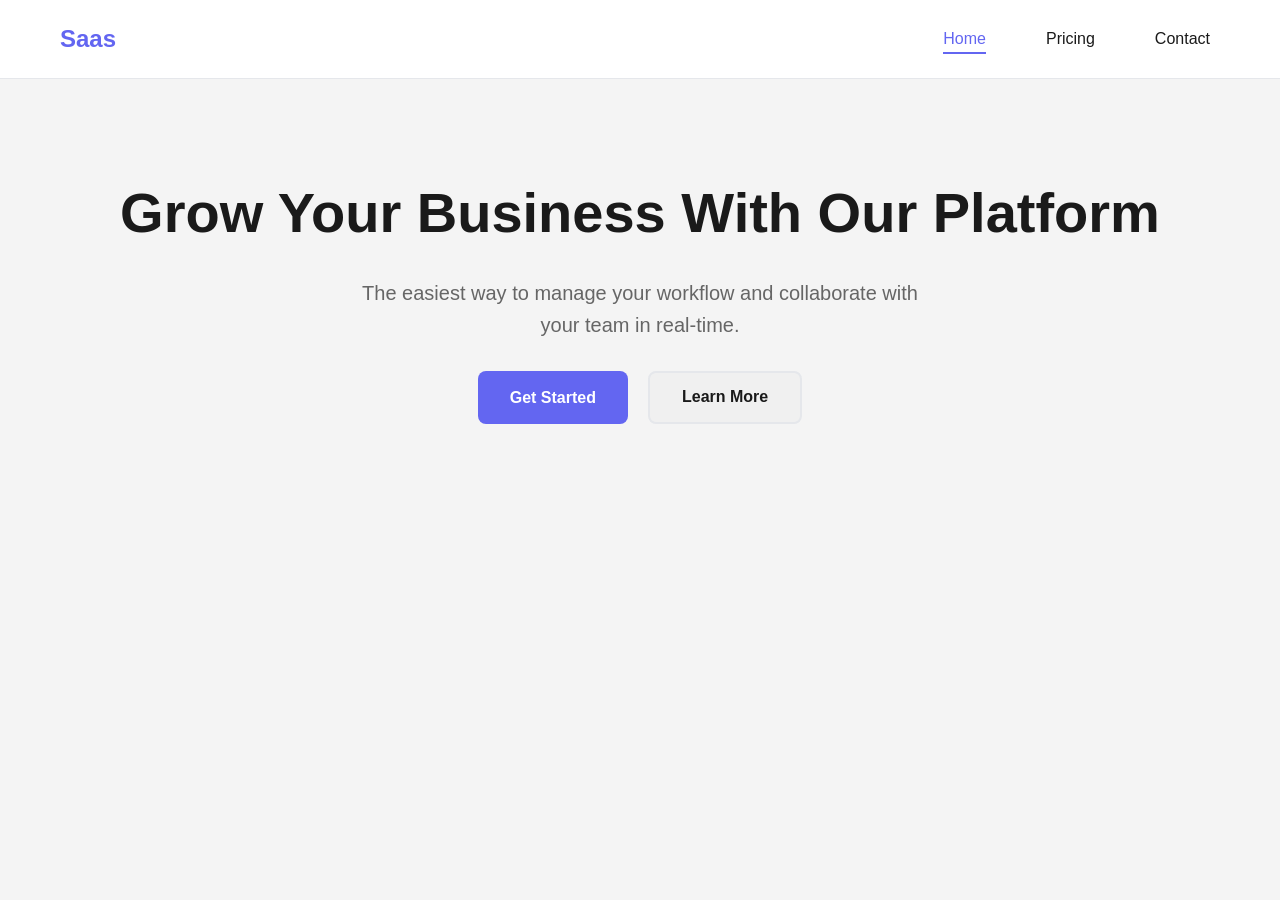
<file: index.html>
<!doctype html>
<html lang="en">
  <head>
    <meta charset="UTF-8" />
    <meta name="viewport" content="width=device-width, initial-scale=1.0" />
    <title>SaaS Platform - Home</title>
    <link rel="stylesheet" href="/css/SaasPlatform.Css" />
  </head>
  <body>
    <!-- navigation bar -->
    <nav>
      <div class="nav-container">
        <a href="index.html" class="logo">Saas</a>
        <ul class="nav-links">
          <li><a href="index.html" class="active">Home</a></li>
          <li><a href="pricing.html">Pricing</a></li>
          <li><a href="contact.html">Contact</a></li>
        </ul>
      </div>
    </nav>

    <!-- Hero Section -->
    <section class="hero">
      <h1>Grow Your Business With Our Platform</h1>
      <p>
        The easiest way to manage your workflow and collaborate with your team
        in real-time.
      </p>
      <div class="hero-btn">
        <a href="pricing.html" class="btn get-started">Get Started</a>
        <button class="btn learn-more">Learn More</button>
      </div>
    </section>
  </body>
</html>
</file>
<file: css/SaasPlatform.Css>
* {
  margin: 0;
  padding: 0;
  box-sizing: border-box;
  text-decoration: none;
}

body {
  font-family: "Segoe UI", Tahoma, Geneva, Verdana, sans-serif;
  background-color: #f4f4f4;
  color: #1a1a1a;
  line-height: 1.6;
}

/* navigation bar */
nav {
  background-color: #ffffff;
  border-bottom: 1px solid #e5e7eb;
  position: sticky;
  padding: 20px 0;
  top: 0;
  z-index: 100;
}

.nav-container {
  max-width: 1200px;
  margin: 0 auto;
  padding: 0 20px;
  display: flex;
  justify-content: space-between;
  align-items: center;
}

.logo {
  font-size: 24px;
  font-weight: 700;
  color: #6366f1;
}
.nav-links {
  list-style: none;
  display: flex;
  gap: 40px;
  align-items: center;
}
.nav-links li {
  padding: 0px 10px;
}
.nav-links li a {
  color: #1a1a1a;
  font-weight: 500;
  transition: color 0.3s ease;
}
.nav-links li a:hover {
  color: #6366f1;
}
.nav-links a.active {
  color: #6366f1;
  border-bottom: 2px solid #6366f1;
  padding-bottom: 5px;
}
.hero {
  max-width: 1200px;
  margin: 0 auto;
  padding: 100px 20px;
  text-align: center;
  display: flex;
  flex-direction: column;
  align-items: center;
  gap: 30px;
}
.hero h1 {
  font-size: 56px;
  font-weight: 700;
  color: #1a1a1a;
  line-height: 1.2em;
}
.hero p {
  font-size: 20px;
  color: #666666;
  max-width: 600px;
}
.hero-btn {
  display: flex;
  gap: 20px;
  flex-wrap: wrap;
}
.btn {
  padding: 14px 32px;
  border: none;
  border-radius: 8px;
  font-size: 16px;
  font-weight: 600;
  cursor: pointer;
  transition: all 0.3s ease;
}
.btn.get-started {
  background-color: #6366f1;
  color: #ffffff;
}
.btn.get-started:hover {
  background-color: #4f46e5;
  transform: translateY(-2px);
}
.btn.learn-more {
  background-color: #f0f0f0;
  color: #1a1a1a;
  border: 2px solid #e5e7eb;
}
.btn.learn-more:hover {
  background-color: #4f46e5;
  color: #ffffff;
  transform: translateY(-2px);
}
</file>
